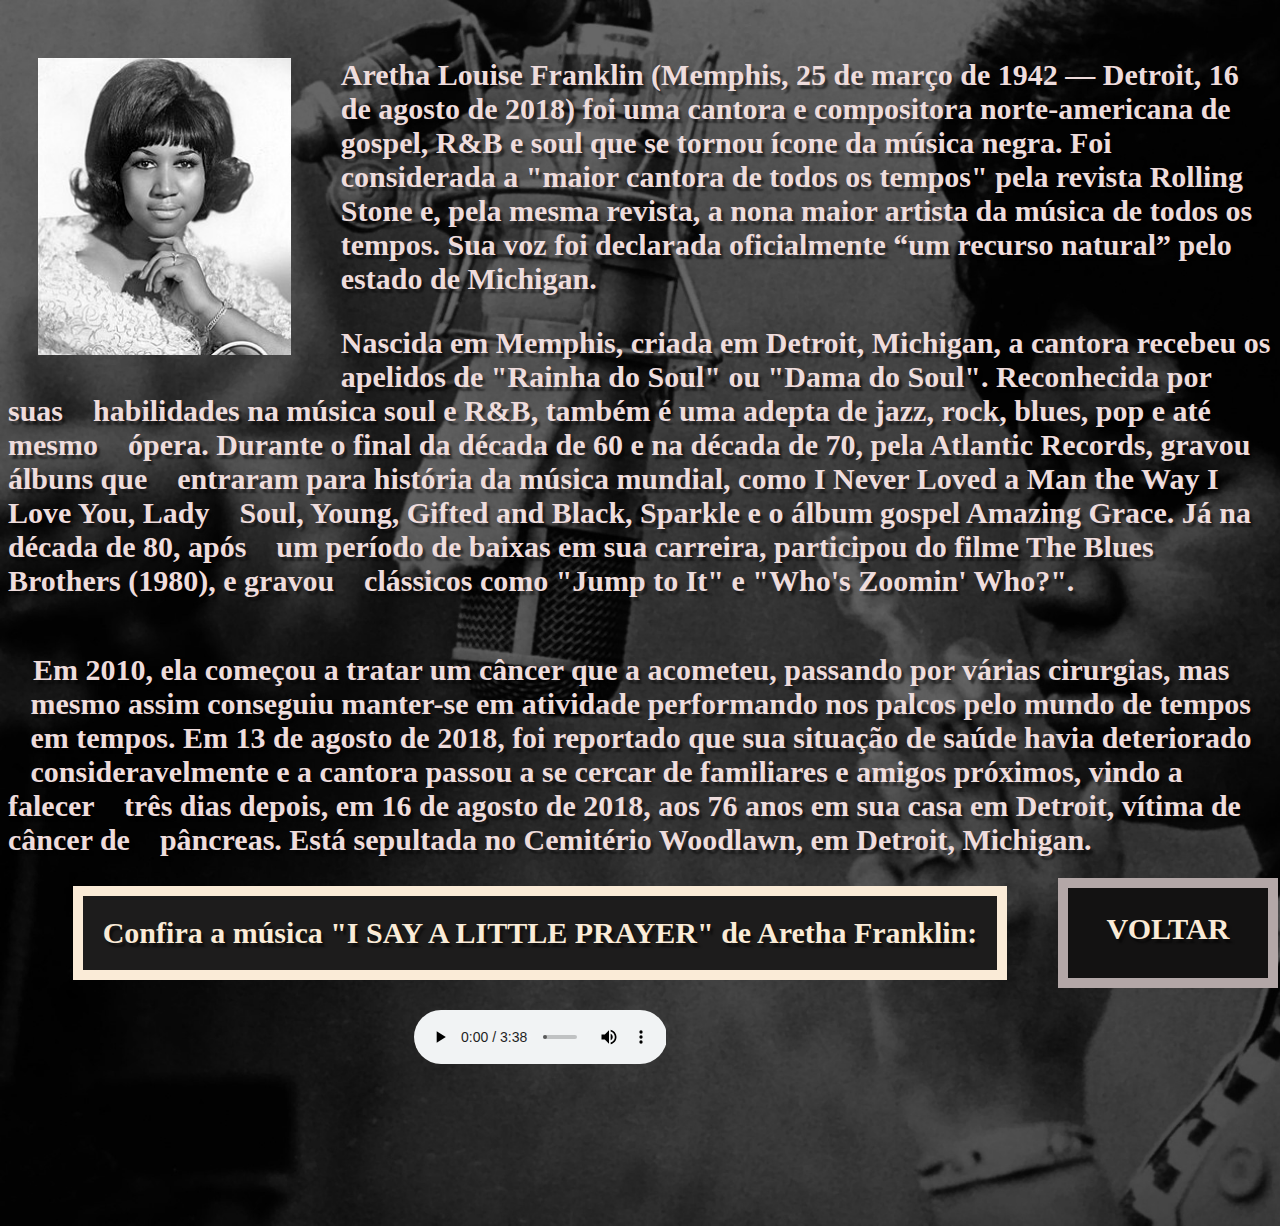
<file: ARETHA.HTML>
<!DOCTYPE html>
<html lang="pt-br">

<head>
    <meta charset="UTF-8">
    <meta name="viewport" content="width=device-width, initial-scale=1.0">
    <title>ARETHA FRANKLIN</title>
    <style>
        body {
            background-image: url(MIDIA/ARETHAFUNDO.jpg);
            background-size:cover;

        }

        img {
            float: left;
            margin-right: 50px;
            margin-bottom: 17px;
            margin-left: 30px;
            WIDTH: 20%;
        }

        p {
            font-size: 30px;
            margin-top: 14px;
            font-weight: bold;
            color: rgb(238, 220, 220);
            text-shadow: 3px 4px 2px rgba(0, 0, 0, 0.5)
        }

        .indent {
            text-indent: 25px;
            position: relative;
            bottom: 50px;
        }

        .indent2 {
            text-indent: 25px;
            bottom: 90px;
            position: relative;
        }

        .indent3 {
            text-indent: 25px;
            bottom: 25px;
            position: relative;
        }

        .indent4 {
            text-indent: 25px;
            bottom: 60px;
            position: relative;
        }

        .indent5 {
            text-indent: 25px;
            bottom: 50px;
            position: relative;
        }

        .LEGENDAMUSICA {
            display: inline-block;
            background-color: rgb(29, 28, 28);
            position: relative;
            padding: 20px;
            color: antiquewhite;
            border: 10px solid;



        }

        .MUSICA {
            text-align: center;
            position: relative;
            bottom: 40px;
            right: 100px;
        }

        audio {
            width: 20%;


        }

        .BOTAO {
            display: inline-block;
            position: relative;
            border: 10px solid rgb(179, 167, 167);
            left: 1050px;
            bottom: 230px;
            background-color: rgb(19, 18, 18);
            width: 200px;
            height: 90px;
        }

        .BOTAO p {
            color: antiquewhite;
            padding-bottom: 1px;
            padding-top: 10px;
            padding-left: 9px;
            padding-right: 9px;
            text-align: center;
        }

        .BOTAO a {
            text-decoration: none;


        }

        .BOTAO:hover {
            width: 205px;
            height: 95px;
            transition: .5s;
            font-size: 31px;
        }

        .BOTAOGERAL a p:hover{
            font-size: 31px;
            transition: .5s;
        }

    

    </style>
</head>

<body>

    <br>
    <br>
    <div>
        <img src="MIDIA/ARETHAINDIV.jpg" alt="Aretha Franklin" title="Aretha Franklin">

        <P>Aretha Louise Franklin (Memphis, 25 de março de 1942 — Detroit, 16 de agosto de 2018) foi uma cantora e
            compositora norte-americana de gospel, R&B e soul que se tornou ícone da música negra. Foi considerada a
            "maior cantora de todos os tempos" pela revista Rolling Stone e, pela mesma revista, a nona maior
            artista da música de todos os tempos. Sua voz foi declarada oficialmente “um recurso natural” pelo estado
            de Michigan.

        <p>
            Nascida em Memphis, criada em Detroit, Michigan, a cantora recebeu os apelidos de "Rainha do Soul" ou "Dama
            do Soul". Reconhecida por suas &nbsp;&nbsp;&nbsp;habilidades na música soul e R&B, também é uma adepta de jazz, rock, blues,
            pop e até mesmo &nbsp;&nbsp;&nbsp;ópera. Durante o final da década de 60 e na década de 70, pela Atlantic Records, gravou
            álbuns que &nbsp;&nbsp;&nbsp;entraram para história da música mundial, como I Never Loved a Man the Way I Love You, Lady &nbsp;&nbsp;&nbsp;Soul,
            Young, Gifted and Black, Sparkle e o álbum gospel Amazing Grace. Já na década de 80, após &nbsp;&nbsp;&nbsp;um período de
            baixas em sua carreira, participou do filme The Blues Brothers (1980), e gravou &nbsp;&nbsp;&nbsp;clássicos como "Jump to It"
            e "Who's Zoomin' Who?".</p><br>
        <br>

        <p class="indent3">
            Em 2010, ela começou a tratar um câncer que a acometeu, passando por várias cirurgias, mas &nbsp;&nbsp;&nbsp;mesmo assim
            conseguiu manter-se em atividade performando nos palcos pelo mundo de tempos &nbsp;&nbsp;&nbsp;em tempos. Em 13 de agosto
            de 2018, foi reportado que sua situação de saúde havia deteriorado &nbsp;&nbsp;&nbsp;consideravelmente e a cantora passou a se
            cercar de familiares e amigos próximos, vindo a falecer &nbsp;&nbsp;&nbsp;três dias depois, em 16 de agosto de 2018, aos
            76 anos em sua casa em Detroit, vítima de câncer de &nbsp;&nbsp;&nbsp;pâncreas. Está sepultada no Cemitério Woodlawn, em
            Detroit, Michigan.</p>
        </p>

    </div>
    <div class="MUSICA">
        <p class="LEGENDAMUSICA">Confira a música "I SAY A LITTLE PRAYER" de Aretha Franklin:</p><br>
        <audio controls controlslist="nodownload">
            <source src="MIDIA/ISAYALITTLEPRAYER.mp3" type="audio/mpeg">
        </audio>
    </div>

    <div class="BOTAOGERAL">
        <a href="./index.html">
        <div class="BOTAO">
            <p>VOLTAR</p>
        </div>
        </a>
    </div>

</body>

</html>
</file>
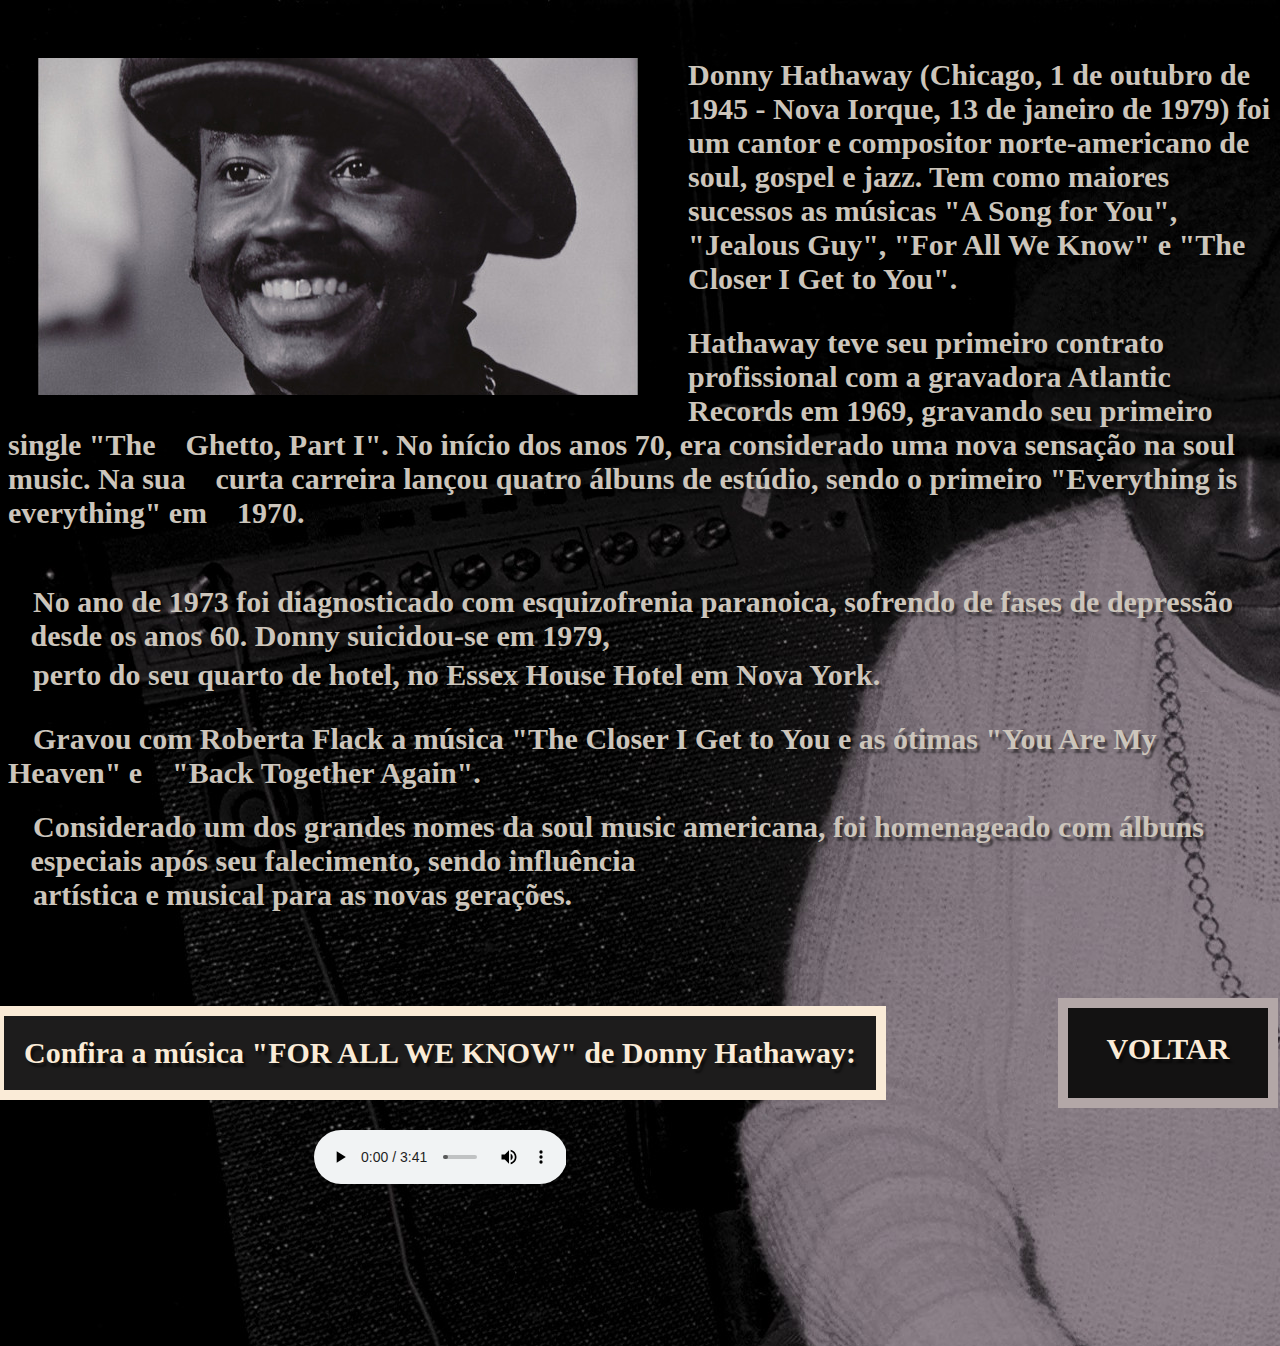
<file: DONNY.HTML>
<!DOCTYPE html>
<html lang="pt-br">

<head>
    <meta charset="UTF-8">
    <meta name="viewport" content="width=device-width, initial-scale=1.0">
    <title>DONNY HATHAWAY</title>
    <style>
        body {
            background-image: url(MIDIA/DONNYFUNDO.jpg);

        }

        img {
            float: left;
            margin-right: 50px;
            margin-bottom: 17px;
            margin-left: 30px;
        }

        p {
            font-size: 30px;
            margin-top: 14px;
            font-weight: bold;
            color: rgb(204, 197, 187);
            text-shadow: 3px 4px 2px rgba(0, 0, 0, 0.5)
        }

        .indent {
            text-indent: 25px;
            position: relative;
            bottom: 50px;
        }

        .indent2 {
            text-indent: 25px;
            bottom: 90px;
            position: relative;
        }

        .indent3 {
            text-indent: 25px;
            bottom: 25px;
            position: relative;
        }

        .indent4 {
            text-indent: 25px;
            bottom: 60px;
            position: relative;
        }

        .indent5 {
            text-indent: 25px;
            bottom: 50px;
            position: relative;
        }

        .LEGENDAMUSICA {
            display: inline-block;
            background-color: rgb(29, 28, 28);
            position: relative;
            padding: 20px;
            color: antiquewhite;
            border: 10px solid;



        }

        .MUSICA {
            text-align: center;
            position: relative;
            bottom: 40px;
            right: 200px;
        }

        audio {
            width: 20%;


        }

        .BOTAO {
            display: inline-block;
            position: relative;
            border: 10px solid rgb(179, 167, 167);
            left: 1050px;
            bottom: 230px;
            background-color: rgb(19, 18, 18);
            width: 200px;
            height: 90px;
        }

        .BOTAO p {
            color: antiquewhite;
            padding-bottom: 1px;
            padding-top: 10px;
            padding-left: 9px;
            padding-right: 9px;
            text-align: center;
        }

        .BOTAO a {
            text-decoration: none;


        }

        .BOTAO:hover {
            width: 205px;
            height: 95px;
            transition: .5s;
            font-size: 31px;
        }

        .BOTAOGERAL a p:hover {
            font-size: 31px;
            transition: .5s;
        }
    </style>
</head>

<body>

    <br>
    <br>
    <div>
        <img src="MIDIA/DONNYINDIV.jpg" alt="Donny Hathaway" title="Donny Hathaway">

        <P>Donny Hathaway (Chicago, 1 de outubro de 1945 - Nova Iorque, 13 de janeiro de 1979) foi um cantor e
            compositor
            norte-americano de soul, gospel e jazz. Tem como maiores sucessos as músicas "A Song for You", "Jealous
            Guy", "For All We Know" e "The Closer I Get to You".

        <p>
            Hathaway teve seu primeiro contrato profissional com a gravadora Atlantic Records em 1969, gravando seu
            primeiro
            single "The &nbsp;&nbsp;&nbsp;Ghetto, Part I". No início dos anos 70, era considerado uma nova sensação na
            soul music. Na sua
            &nbsp;&nbsp;&nbsp;curta carreira lançou quatro álbuns de estúdio, sendo o primeiro "Everything is
            everything" em &nbsp;&nbsp;&nbsp;1970.</p><br>
        <br>

        <p class="indent3">
            No ano de 1973 foi diagnosticado com esquizofrenia paranoica, sofrendo de fases de depressão
            &nbsp;&nbsp;&nbsp;desde os anos 60.
            Donny suicidou-se em 1979,
        <p class="indent5">perto do seu quarto de hotel, no Essex House Hotel em Nova York.</p>
        </p>

        <p class="indent">
            Gravou com Roberta Flack a música "The Closer I Get to You e as ótimas "You Are My Heaven" e
            &nbsp;&nbsp;&nbsp;"Back Together
            Again".</p>

        <p class="indent4">
            Considerado um dos grandes nomes da soul music americana, foi homenageado com álbuns
            &nbsp;&nbsp;&nbsp;especiais após seu
            falecimento, sendo influência
        <p class="indent2">artística e musical para as novas gerações.</p>
        </p>
    </div>
    <div class="MUSICA">
        <p class="LEGENDAMUSICA">Confira a música "FOR ALL WE KNOW" de Donny Hathaway:</p><br>
        <audio controls controlslist="nodownload">
            <source src="MIDIA/FORALLWEKNOW.mp3" type="audio/mpeg">
        </audio>
    </div>

    <div class="BOTAOGERAL">
        <a href="./index.html">
            <div class="BOTAO">
                <p>VOLTAR</p>
            </div>
        </a>
    </div>

</body>

</html>
</file>
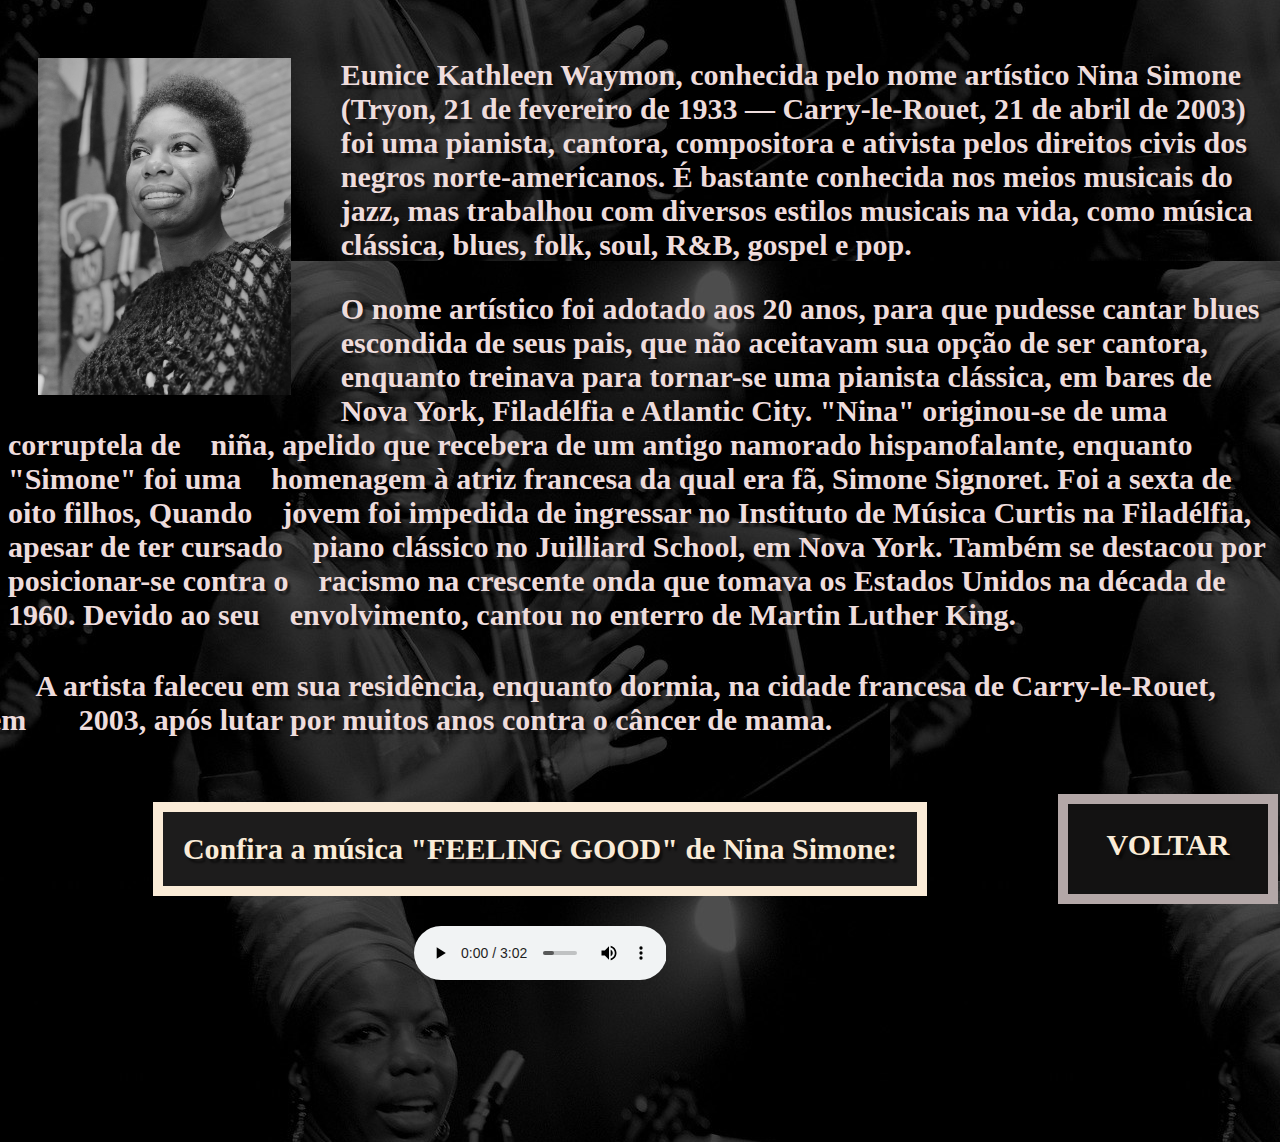
<file: NINA.HTML>
<!DOCTYPE html>
<html lang="pt-br">

<head>
    <meta charset="UTF-8">
    <meta name="viewport" content="width=device-width, initial-scale=1.0">
    <title>NINA SIMONE</title>
    <style>
        body {
            background-image: url(MIDIA/NINAFUNDO.jpg);
            background-position: -40px;

        }

        img {
            float: left;
            margin-right: 50px;
            margin-bottom: 17px;
            margin-left: 30px;
            WIDTH: 20%;
        }

        p {
            font-size: 30px;
            margin-top: 14px;
            font-weight: bold;
            color: rgb(238, 220, 220);
            text-shadow: 3px 4px 2px rgba(0, 0, 0, 0.5)
        }

        .indent {
            text-indent: 25px;
            position: relative;
            bottom: 50px;
        }

        .indent2 {
            text-indent: 25px;
            bottom: 90px;
            position: relative;
        }

        .indent3 {
            text-indent: 25px;
            bottom: 25px;
            position: relative;
            right: 20px;
        }

        .indent4 {
            text-indent: 25px;
            bottom: 60px;
            position: relative;
        }

        .indent5 {
            text-indent: 25px;
            bottom: 50px;
            position: relative;
        }

        .LEGENDAMUSICA {
            display: inline-block;
            background-color: rgb(29, 28, 28);
            position: relative;
            padding: 20px;
            color: antiquewhite;
            border: 10px solid;



        }

        .MUSICA {
            text-align: center;
            position: relative;
            bottom: 40px;
            right: 100px;
        }

        audio {
            width: 20%;


        }

        .BOTAO {
            display: inline-block;
            position: relative;
            border: 10px solid rgb(179, 167, 167);
            left: 1050px;
            bottom: 230px;
            background-color: rgb(19, 18, 18);
            width: 200px;
            height: 90px;
        }

        .BOTAO p {
            color: antiquewhite;
            padding-bottom: 1px;
            padding-top: 10px;
            padding-left: 9px;
            padding-right: 9px;
            text-align: center;
        }

        .BOTAO a {
            text-decoration: none;


        }

        .BOTAO:hover {
            width: 205px;
            height: 95px;
            transition: .5s;
            font-size: 31px;
        }

        .BOTAOGERAL a p:hover {
            font-size: 31px;
            transition: .5s;
        }
    </style>
</head>

<body>

    <br>
    <br>
    <div>
        <img src="MIDIA/NINAINDIVID.jpg" alt="Sam Cooke" title="Sam Cooke">

        <P>Eunice Kathleen Waymon, conhecida pelo nome artístico Nina Simone (Tryon, 21 de fevereiro de 1933 —
            Carry-le-Rouet, 21 de abril de 2003) foi uma pianista, cantora, compositora e ativista pelos direitos civis
            dos negros norte-americanos. É bastante conhecida nos meios musicais do jazz, mas trabalhou com diversos
            estilos musicais na vida, como música clássica, blues, folk, soul, R&B, gospel e pop.

        <p>
            O nome artístico foi adotado aos 20 anos, para que pudesse cantar blues escondida de seus pais, que não
            aceitavam sua opção de ser cantora, enquanto treinava para tornar-se uma pianista clássica, em bares de Nova
            York, Filadélfia e Atlantic City. "Nina" originou-se de uma corruptela de &nbsp;&nbsp;&nbsp;niña, apelido
            que recebera de um
            antigo namorado hispanofalante, enquanto "Simone" foi uma &nbsp;&nbsp;&nbsp;homenagem à atriz francesa da
            qual era fã, Simone
            Signoret. Foi a sexta de oito filhos, Quando &nbsp;&nbsp;&nbsp;jovem foi impedida de ingressar no Instituto
            de Música
            Curtis na Filadélfia, apesar de ter cursado &nbsp;&nbsp;&nbsp;piano clássico no Juilliard School, em Nova
            York. Também se
            destacou por posicionar-se contra o &nbsp;&nbsp;&nbsp;racismo na crescente onda que tomava os Estados Unidos
            na década de
            1960. Devido ao seu &nbsp;&nbsp;&nbsp;envolvimento, cantou no enterro de Martin Luther King.</p><br>


        <p class="indent3">
            &nbsp;&nbsp;&nbsp;A artista faleceu em sua residência, enquanto dormia, na cidade francesa de
            Carry-le-Rouet, em &nbsp;&nbsp;&nbsp;&nbsp;&nbsp;&nbsp;2003, após
            lutar
            por muitos anos contra o câncer de mama.</p>
        </p>
        <br><br>
    </div>
    <div class="MUSICA">
        <p class="LEGENDAMUSICA">Confira a música "FEELING GOOD" de Nina Simone:</p><br>
        <audio controls controlslist="nodownload">
            <source src="MIDIA/FEELINGGOOD.mp3" type="audio/mpeg">
        </audio>
    </div>

    <div class="BOTAOGERAL">
        <a href="./index.html">
            <div class="BOTAO">
                <p>VOLTAR</p>
            </div>
        </a>
    </div>

</body>

</html>
</file>
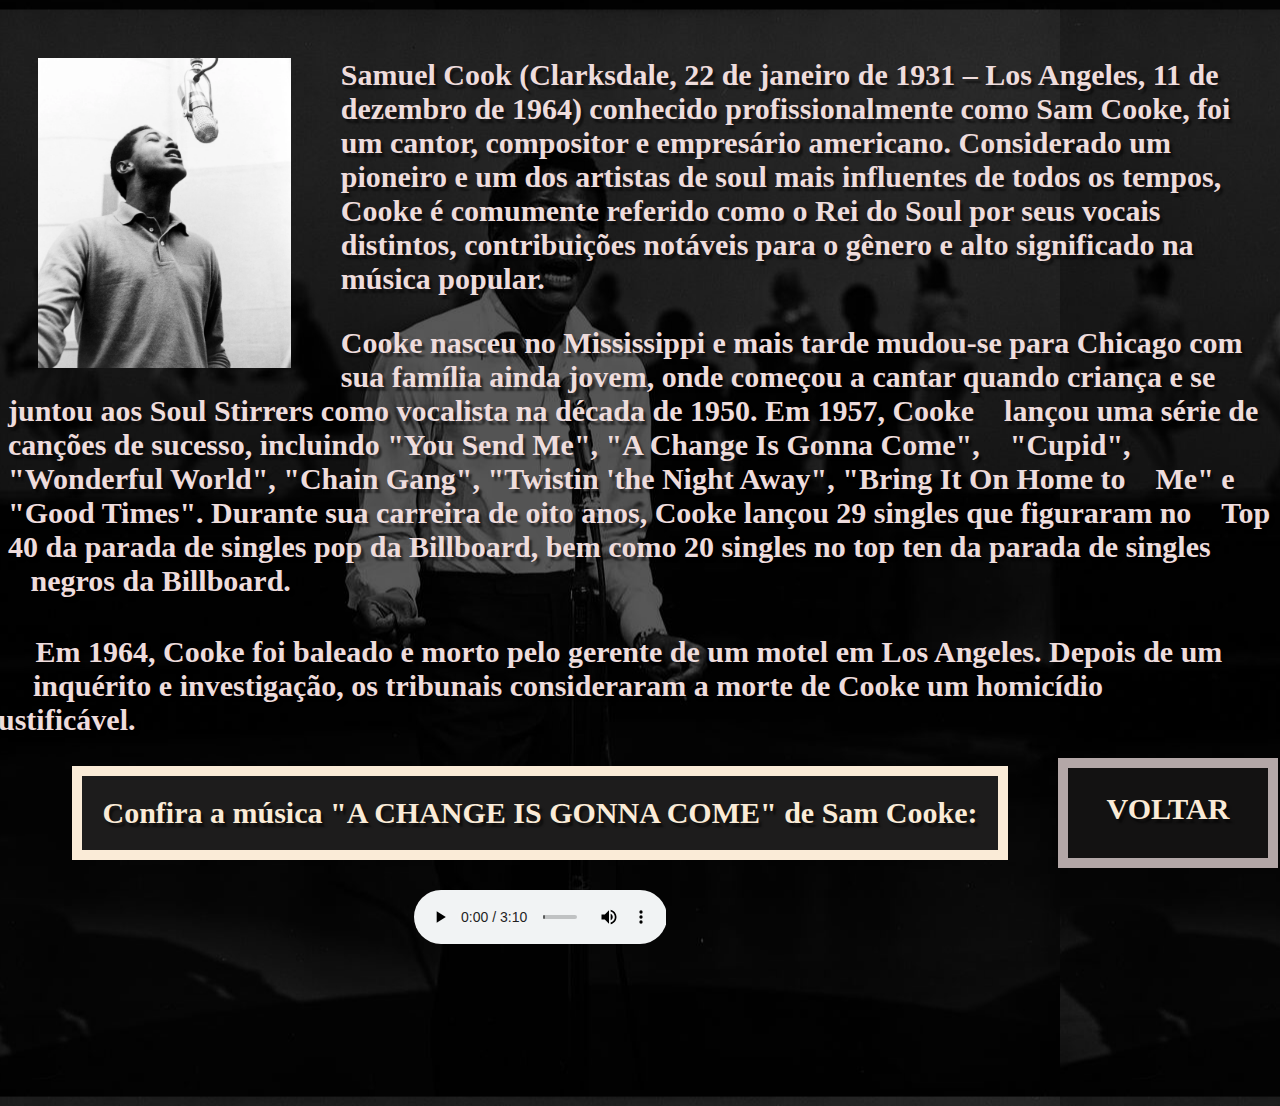
<file: SAM.HTML>
<!DOCTYPE html>
<html lang="pt-br">

<head>
    <meta charset="UTF-8">
    <meta name="viewport" content="width=device-width, initial-scale=1.0">
    <title>SAM COOKE</title>
    <style>
        body {
            background-image: url(MIDIA/SAMFUNDO.jpg);
            background-position: -40px;

        }

        img {
            float: left;
            margin-right: 50px;
            margin-bottom: 17px;
            margin-left: 30px;
            WIDTH: 20%;
        }

        p {
            font-size: 30px;
            margin-top: 14px;
            font-weight: bold;
            color: rgb(238, 220, 220);
            text-shadow: 3px 4px 2px rgba(0, 0, 0, 0.5)
        }

        .indent {
            text-indent: 25px;
            position: relative;
            bottom: 50px;
        }

        .indent2 {
            text-indent: 25px;
            bottom: 90px;
            position: relative;
        }

        .indent3 {
            text-indent: 25px;
            bottom: 25px;
            position: relative;
            right: 20px;
        }

        .indent4 {
            text-indent: 25px;
            bottom: 60px;
            position: relative;
        }

        .indent5 {
            text-indent: 25px;
            bottom: 50px;
            position: relative;
        }

        .LEGENDAMUSICA {
            display: inline-block;
            background-color: rgb(29, 28, 28);
            position: relative;
            padding: 20px;
            color: antiquewhite;
            border: 10px solid;



        }

        .MUSICA {
            text-align: center;
            position: relative;
            bottom: 40px;
            right: 100px;
        }

        audio {
            width: 20%;


        }

        .BOTAO {
            display: inline-block;
            position: relative;
            border: 10px solid rgb(179, 167, 167);
            left: 1050px;
            bottom: 230px;
            background-color: rgb(19, 18, 18);
            width: 200px;
            height: 90px;
        }

        .BOTAO p {
            color: antiquewhite;
            padding-bottom: 1px;
            padding-top: 10px;
            padding-left: 9px;
            padding-right: 9px;
            text-align: center;

        }

        .BOTAO a {
            text-decoration: none;


        }

        .BOTAO:hover {
            width: 205px;
            height: 95px;
            transition: .5s;
            font-size: 31px;
        }

        .BOTAOGERAL a p:hover{
            font-size: 31px;
            transition: .5s;
        }



    </style>
</head>

<body>

    <br>
    <br>
    <div>
        <img src="MIDIA/SAMINDIV.jpg" alt="Sam Cooke" title="Sam Cooke">

        <P>Samuel Cook (Clarksdale, 22 de janeiro de 1931 – Los Angeles, 11 de dezembro de 1964) conhecido
            profissionalmente como Sam Cooke, foi um cantor, compositor e empresário americano. Considerado um pioneiro
            e um dos artistas de soul mais influentes de todos os tempos, Cooke é comumente referido como o Rei do Soul
            por seus vocais distintos, contribuições notáveis ​​para o gênero e alto significado na música popular.

        <p>
            Cooke nasceu no Mississippi e mais tarde mudou-se para Chicago com sua família ainda jovem, onde começou a
            cantar quando criança e se juntou aos Soul Stirrers como vocalista na década de 1950. Em 1957, Cooke &nbsp;&nbsp;&nbsp;lançou
            uma série de canções de sucesso, incluindo "You Send Me", "A Change Is Gonna Come", &nbsp;&nbsp;&nbsp;"Cupid", "Wonderful
            World", "Chain Gang", "Twistin 'the Night Away", "Bring It On Home to &nbsp;&nbsp;&nbsp;Me" e "Good Times". Durante sua
            carreira de oito anos, Cooke lançou 29 singles que figuraram no &nbsp;&nbsp;&nbsp;Top 40 da parada de singles pop da
            Billboard, bem como 20 singles no top ten da parada de singles &nbsp;&nbsp;&nbsp;negros da Billboard.</p><br>


        <p class="indent3">
            &nbsp;&nbsp;&nbsp;Em 1964, Cooke foi baleado e morto pelo gerente de um motel em Los Angeles. Depois de um &nbsp;&nbsp;&nbsp;&nbsp;&nbsp;&nbsp;inquérito e
            investigação, os tribunais consideraram a morte de Cooke um homicídio justificável.</p>
        </p>

    </div>
    <div class="MUSICA">
        <p class="LEGENDAMUSICA">Confira a música "A CHANGE IS GONNA COME" de Sam Cooke:</p><br>
        <audio controls controlslist="nodownload">
            <source src="MIDIA/ACHANGEISGONNACOME.mp3" type="audio/mpeg">
        </audio>
    </div>

<div class="BOTAOGERAL">
    <a href="./index.html">
    <div class="BOTAO">
        <p>VOLTAR</p>
    </div>
    </a>
</div>

</body>

</html>
</file>
